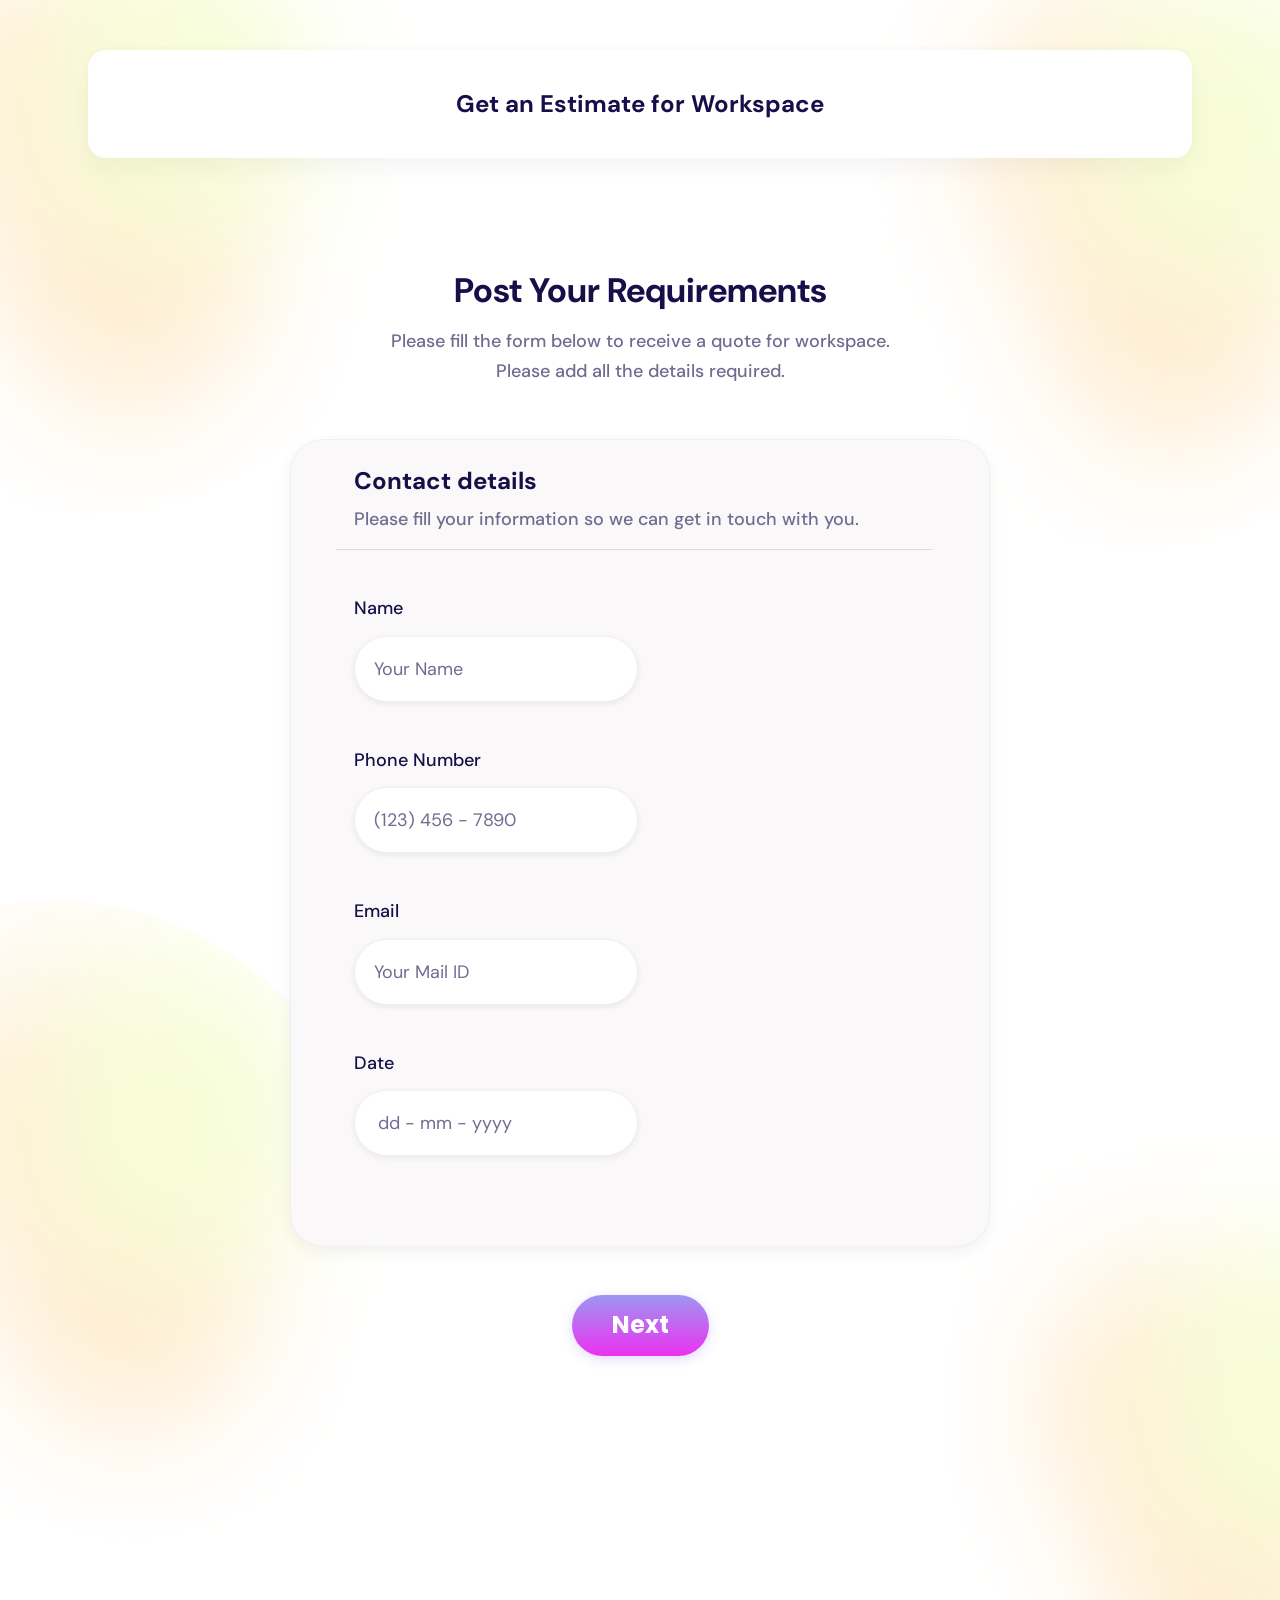
<file: index.html>
<!DOCTYPE html>
<html lang="en">
  <head>
    <meta charset="UTF-8">
    <meta name="viewport" content="width=device-width, initial-scale=1.0">
    <meta name="description" content="Get a workspace estimate. Share your contact details and workspace requirements.">
    <title>Contact details — Workspace estimate</title>
    <link rel="preconnect" href="https://fonts.googleapis.com">
    <link rel="preconnect" href="https://fonts.gstatic.com" crossorigin>
    <link href="https://fonts.googleapis.com/css2?family=DM+Sans:wght@400;500;700&amp;family=Poppins:wght@600;700&amp;display=swap" rel="stylesheet">
    <link rel="stylesheet" href="style.css">
  </head>
  <body>
    <div class="page">
      <header class="page-header">
        <h1 class="page-title">Get an Estimate for Workspace</h1>
      </header>

      <main class="main-content">
        <div class="intro">
          <h2 class="intro-title">Post Your Requirements</h2>
          <p class="intro-description">Please fill the form below to receive a quote for workspace.<br>
            Please add all the details required.</p>
        </div>

        <form class="workspace-form" action="requirements.html" method="get">
          <section class="form-card" aria-labelledby="contact-heading">
            <div class="card-heading">
              <h3 class="card-title" id="contact-heading">Contact details</h3>
              <p class="card-description">Please fill your information so we can get in touch with you.</p>
            </div>

            <div class="fields contact-fields">
              <div class="field contact-field">
                <label for="name">Name</label>
                <input id="name" name="name" type="text" placeholder="Your Name" autocomplete="name" required>
              </div>
              <div class="field contact-field phone-field">
                <label for="phone">Phone Number</label>
                <input id="phone" name="phone" type="tel" placeholder="(123) 456 - 7890" autocomplete="tel" required>
              </div>
              <div class="field contact-field">
                <label for="email">Email</label>
                <input id="email" name="email" type="email" placeholder="Your Mail ID" autocomplete="email" required>
              </div>
              <div class="field contact-field contact-date-field">
                <label for="date">Date</label>
                <div class="date-control">
                  <input class="date-input" id="date" name="date" type="date" required>
                  <span class="date-placeholder" aria-hidden="true">dd - mm - yyyy</span>
                </div>
              </div>
            </div>
          </section>

          <div class="form-actions contact-actions">
            <button class="button button-primary" type="submit">Next</button>
          </div>
        </form>
      </main>
    </div>
  </body>
</html>
</file>
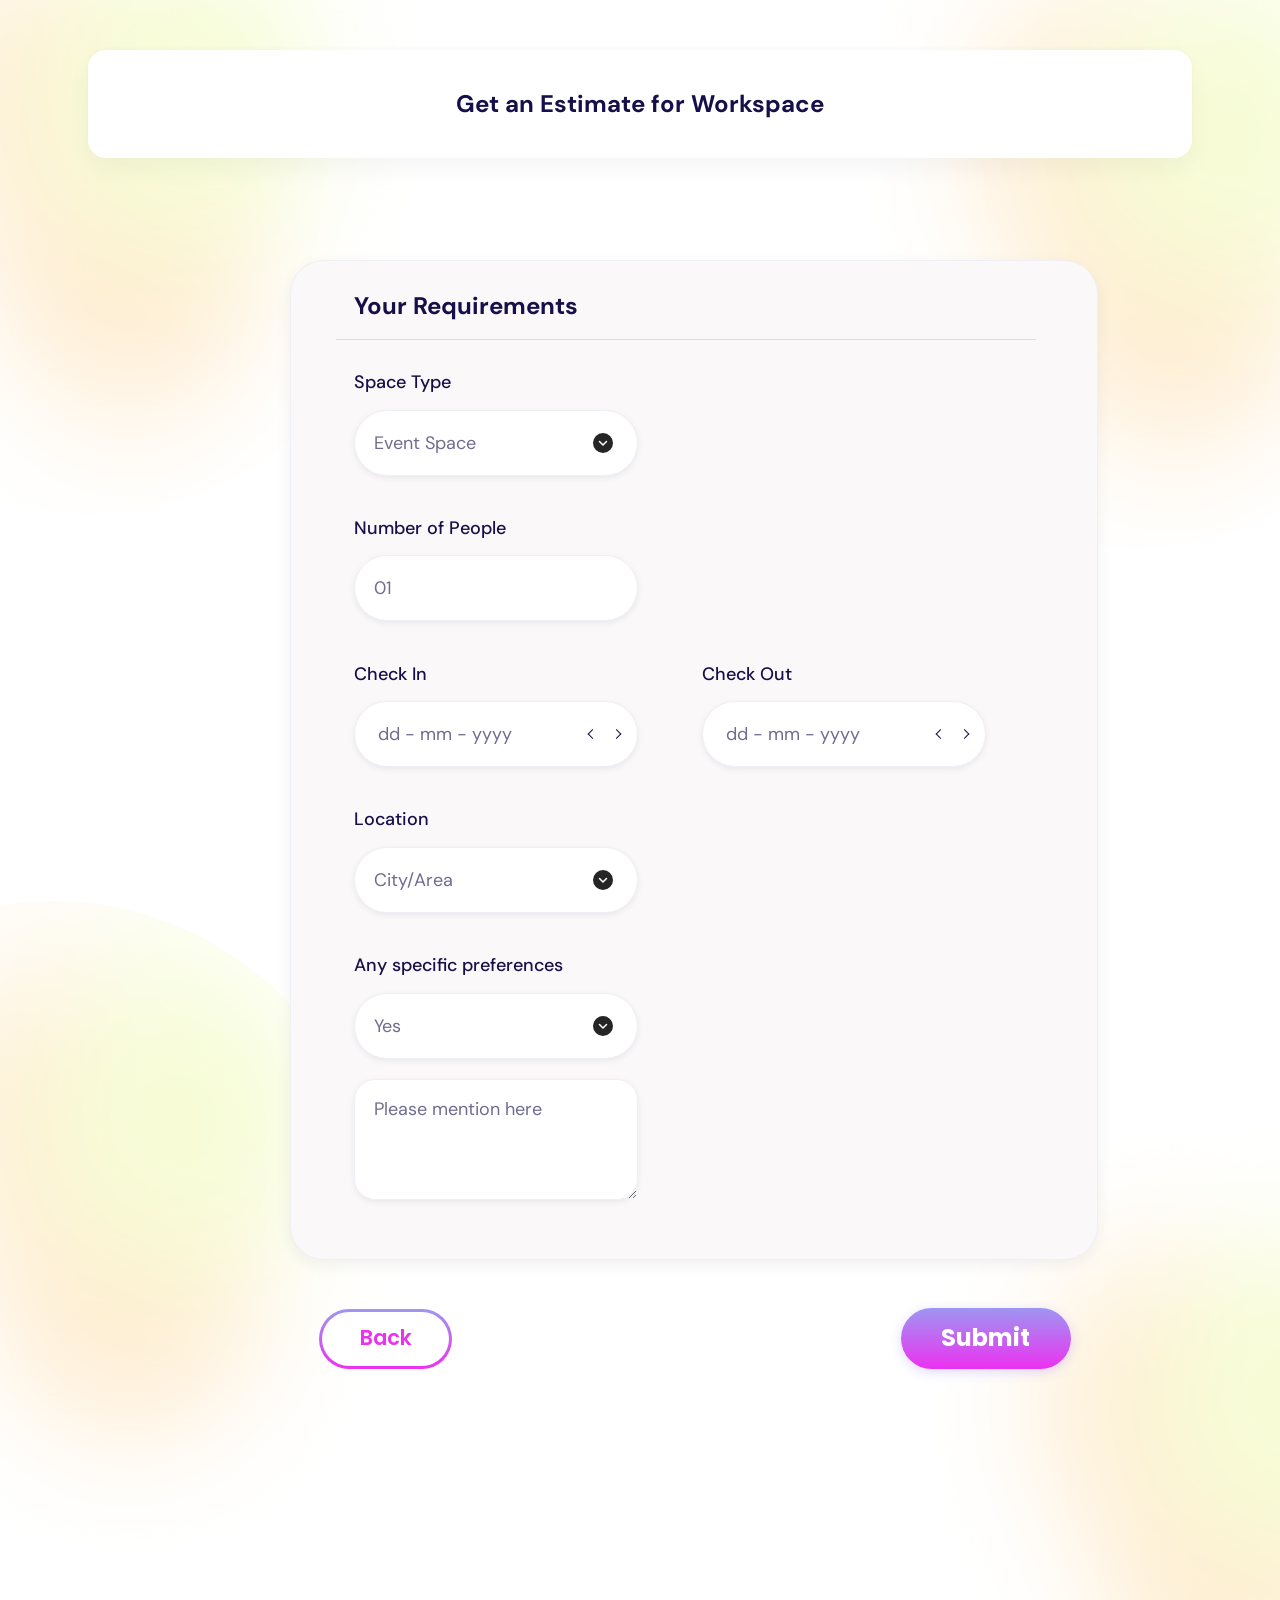
<file: requirements.html>
<!doctype html>
<html lang="en">
  <head>
    <meta charset="UTF-8" />
    <meta name="viewport" content="width=device-width, initial-scale=1.0" />
    <meta
      name="description"
      content="Tell us about the space, dates, and location you need for your workspace."
    />
    <title>Your requirements — Workspace estimate</title>
    <link rel="preconnect" href="https://fonts.googleapis.com" />
    <link rel="preconnect" href="https://fonts.gstatic.com" crossorigin />
    <link
      href="https://fonts.googleapis.com/css2?family=DM+Sans:wght@400;500;700&amp;family=Poppins:wght@600;700&amp;display=swap"
      rel="stylesheet"
    />
    <link rel="stylesheet" href="style.css" />
  </head>
  <body>
    <div class="page">
      <header class="page-header">
        <h1 class="page-title">Get an Estimate for Workspace</h1>
      </header>

      <main class="main-content requirements-content">
        <form
          class="workspace-form requirements-form"
          action="requirements.html"
          method="get"
        >
          <section
            class="form-card requirements-card"
            aria-labelledby="requirements-heading"
          >
            <div class="card-heading requirements-heading">
              <h2 class="card-title" id="requirements-heading">Your Requirements</h2>
            </div>

            <div class="fields requirements-fields">
              <div class="field short-field">
                <label for="space-type">Space Type</label>
                <select id="space-type" name="space-type" required>
                  <option value="event-space">Event Space</option>
                  <option value="private-office">Private Office</option>
                  <option value="coworking-space">Coworking Space</option>
                  <option value="meeting-room">Meeting Room</option>
                </select>
              </div>

              <div class="field short-field people-field">
                <label for="people">Number of People</label>
                <input
                  id="people"
                  name="people"
                  type="number"
                  min="1"
                  step="1"
                  placeholder="01"
                  required
                />
              </div>

              <div class="date-row">
                <div class="field date-field">
                  <label for="check-in">Check In</label>
                  <div class="date-control">
                    <input class="date-input range-date-input" id="check-in" name="check-in" type="date" required />
                    <span class="date-placeholder range-date-placeholder" aria-hidden="true">dd - mm - yyyy</span>
                    <span class="date-arrows" aria-hidden="true"><span class="date-arrow"></span><span class="date-arrow date-arrow-next"></span></span>
                  </div>
                </div>

                <div class="field date-field">
                  <label for="check-out">Check Out</label>
                  <div class="date-control">
                    <input class="date-input range-date-input" id="check-out" name="check-out" type="date" required />
                    <span class="date-placeholder range-date-placeholder" aria-hidden="true">dd - mm - yyyy</span>
                    <span class="date-arrows" aria-hidden="true"><span class="date-arrow"></span><span class="date-arrow date-arrow-next"></span></span>
                  </div>
                </div>
              </div>

              <div class="field short-field">
                <label for="location">Location</label>
                <select id="location" name="location" required>
                  <option value="" disabled selected>City/Area</option>
                  <option value="poltava">Poltava</option>
                  <option value="kyiv">Kyiv</option>
                  <option value="lviv">Lviv</option>
                  <option value="dnipro">Dnipro</option>
                </select>
              </div>

              <div class="preferences short-field">
                <div class="field">
                  <label for="preferences">Any specific preferences</label>
                  <select id="preferences" name="preferences">
                    <option class="preference-yes" value="yes" selected>Yes</option>
                    <option value="no">No</option>
                  </select>
                </div>

                <div class="field preference-details">
                  <label class="visually-hidden" for="preference-details">
                    Please describe your preferences
                  </label>

                  <textarea
                    id="preference-details"
                    name="preference-details"
                    placeholder="Please mention here"
                    rows="3"
                  ></textarea>
                </div>
              </div>
            </div>
          </section>

          <div class="form-actions requirements-actions">
            <a class="button button-secondary" href="index.html">Back</a>
            <button class="button button-primary submit-button" type="submit">Submit</button>
          </div>
        </form>
      </main>
    </div>
  </body>
</html>
</file>
<file: style.css>
:root {
  font-family: "DM Sans", sans-serif;
  color: #170f49;
  background: #fff;
  font-synthesis: none;
  --muted: #6f6c90;
  --card: #faf8f8;
  --border: #eff0f6;
  --gradient-start: #9e96f2;
  --gradient-end: #ec31f0;
}

* {
  box-sizing: border-box;
}

body {
  margin: 0;
  min-width: 280px;
  min-height: 100vh;
  background: #fff url("assets/figma-background.png") center / 100% 100%
    no-repeat;
}

button,
input,
select,
textarea {
  font: inherit;
}

h1,
h2,
h3,
p {
  margin: 0;
}

.page {
  display: flex;
  flex-direction: column;
  width: 100%;
  max-width: 1440px;
  min-height: 100svh;
  margin: 0 auto;
  padding: 50px clamp(24px, 6.875vw, 99px) 0;
}

.page-header {
  flex-shrink: 0;
  padding: 36px 24px 37px;
  text-align: center;
  border-radius: 18px;
  background: #fff;
  box-shadow:
    0 12px 24px rgb(20 20 43 / 4%),
    0 -2px 4px rgb(20 20 43 / 2%);
}

.page-title {
  font-size: 24px;
  font-weight: 700;
  line-height: 35px;
}

.main-content {
  display: flex;
  flex: 1;
  flex-direction: column;
  justify-content: center;
  align-items: center;
  padding: 110px 0 244px;
}

.intro {
  margin-bottom: 42.49px;
  text-align: center;
}

.intro-title {
  margin-bottom: 12.1px;
  font-size: 34px;
  font-weight: 700;
  line-height: 46px;
}

.intro-description {
  min-height: 70px;
  color: var(--muted);
  font-size: 18px;
  font-weight: 500;
  line-height: 30px;
}

.workspace-form {
  display: flex;
  flex-direction: column;
  gap: 48.41px;
  width: 100%;
  max-width: 700px;
}

.form-card {
  min-height: 808px;
  padding: 23.41px 63px 89.59px;
  border: 1px solid var(--border);
  border-radius: 34px;
  background: var(--card);
  box-shadow: 0 5px 16px rgb(8 15 52 / 6%);
}

.card-heading {
  position: relative;
  padding-bottom: 16px;
}

.card-heading::after {
  content: "";
  position: absolute;
  bottom: 0;
  left: -18px;
  width: calc(100% + 24.26px);
  height: 1px;
  background: #d9dbe9;
}

.card-title {
  font-size: 24px;
  font-weight: 700;
  line-height: 35px;
}

.card-description {
  margin-top: 6px;
  color: var(--muted);
  font-size: 18px;
  font-weight: 500;
  line-height: 30px;
}

.fields {
  display: flex;
  flex-direction: column;
  gap: 47.67px;
  margin-top: 48px;
}

.contact-fields {
  gap: 48px;
}

.field {
  display: flex;
  flex-direction: column;
  gap: 18px;
  min-width: 0;
}

.phone-field {
  gap: 17px;
}

.contact-date-field {
  gap: 17px;
}

.contact-field,
.short-field {
  width: 100%;
  max-width: 284px;
}

label {
  font-size: 18px;
  font-weight: 500;
  line-height: 20px;
}

input,
select,
textarea {
  width: 100%;
  min-width: 0;
  padding: 21px 19px;
  border: 1px solid var(--border);
  border-radius: 46px;
  background-color: #fff;
  box-shadow: 0 2px 6px rgb(19 18 66 / 7%);
  color: var(--muted);
  font-size: 18px;
  font-weight: 400;
  line-height: 20px;
}

input,
select {
  height: 66px;
}

input::placeholder,
textarea::placeholder {
  color: var(--muted);
  opacity: 1;
}

select {
  appearance: none;
  padding-right: 48px;
  background-image: url("assets/select-arrow.svg");
  background-position: right 24px center;
  background-size: 20px;
  background-repeat: no-repeat;
  cursor: pointer;
}

textarea {
  min-height: 121px;
  padding-top: 19px;
  border-radius: 21px;
  resize: vertical;
}

.date-control {
  position: relative;
}

.date-input {
  display: block;
}

.date-input::-webkit-calendar-picker-indicator {
  position: absolute;
  inset: 0;
  width: 100%;
  height: 100%;
  margin: 0;
  padding: 0;
  opacity: 0;
  cursor: pointer;
}

.date-input:invalid::-webkit-datetime-edit {
  color: transparent;
}

.date-placeholder {
  position: absolute;
  top: 50%;
  left: 24px;
  transform: translateY(-50%);
  color: var(--muted);
  font-size: 18px;
  line-height: 20px;
  pointer-events: none;
}

.date-input:valid + .date-placeholder {
  display: none;
}

.range-date-input {
  padding-right: 72px;
}

.date-input:focus::-webkit-datetime-edit {
  color: var(--muted);
}

.date-input:focus + .date-placeholder {
  display: none;
}

.date-arrows {
  position: absolute;
  top: 50%;
  right: 18px;
  display: flex;
  gap: 17px;
  transform: translateY(-50%);
  pointer-events: none;
}

.date-arrow {
  width: 7px;
  height: 7px;
  border: solid #170f49;
  border-width: 0 1.5px 1.5px 0;
  transform: rotate(135deg);
}

.date-arrow-next {
  transform: rotate(-45deg);
}

.form-actions {
  display: flex;
  align-items: center;
  gap: 24px;
}

.contact-actions {
  justify-content: center;
}

.button {
  display: inline-flex;
  align-items: center;
  justify-content: center;
  min-width: 137px;
  min-height: 61px;
  padding: 20px 40px 21px;
  border: none;
  border-radius: 56px;
  font-family: "Poppins", sans-serif;
  font-size: 24px;
  font-weight: 700;
  line-height: 20px;
  text-decoration: none;
  cursor: pointer;
}

.button-primary {
  background: linear-gradient(
    180deg,
    var(--gradient-start),
    var(--gradient-end)
  );
  box-shadow: 0 3px 12px rgb(74 58 255 / 18%);
  color: #fff;
}

.button-primary:hover {
  filter: brightness(0.96);
}

.button-secondary {
  min-width: 133px;
  min-height: 60px;
  padding: 16px 37px 18px;
  border: 3px solid transparent;
  border-radius: 66px;
  background:
    linear-gradient(#fff, #fff) padding-box,
    linear-gradient(180deg, var(--gradient-start), var(--gradient-end))
      border-box;
  color: var(--gradient-end);
  font-size: 21px;
  font-weight: 600;
}

.button-secondary:hover {
  background:
    linear-gradient(var(--card), var(--card)) padding-box,
    linear-gradient(180deg, var(--gradient-start), var(--gradient-end))
      border-box;
}

input:focus-visible,
select:focus-visible,
textarea:focus-visible,
.button:focus-visible {
  outline: 3px solid var(--gradient-start);
  outline-offset: 4px;
}

.requirements-content {
  padding: 102px 0 231px;
}

.requirements-form {
  max-width: 808px;
  gap: 48px;
}

.requirements-card {
  min-height: 1000px;
  padding: 27.41px 63px 59px;
}

.requirements-heading {
  padding-bottom: 16.5px;
}

.requirements-heading::after {
  width: calc(100% + 20px);
}

.requirements-fields {
  gap: 42px;
  margin-top: 32.09px;
}

.people-field {
  gap: 17px;
  margin-top: 0.41px;
}

.date-row {
  display: flex;
  gap: 64px;
  max-width: 632px;
  margin-top: 0.59px;
}

.date-field {
  flex: 1;
  gap: 17px;
}

.preferences {
  display: flex;
  flex-direction: column;
  gap: 20px;
}

.preference-details {
  display: none;
}

.preferences:has(.preference-yes:checked) .preference-details {
  display: flex;
}

.requirements-actions {
  justify-content: space-between;
  padding: 0 27.5px 0 29px;
}

.submit-button {
  min-width: 170px;
}

.visually-hidden {
  position: absolute;
  width: 1px;
  height: 1px;
  padding: 0;
  overflow: hidden;
  clip-path: inset(50%);
  white-space: nowrap;
}

@media (min-width: 1100px) {
  .page {
    min-height: max(1600px, 100svh);
  }
  .requirements-form {
    transform: translateX(54px);
  }
}

@media (max-width: 1099px) {
  .main-content {
    padding: 64px 0;
  }
}

@media (max-width: 900px) {
  .page {
    padding: 20px 16px 32px;
  }
  .page-header {
    padding: 24px 16px;
    border-radius: 12px;
  }
  .page-title {
    font-size: 17px;
    line-height: 26px;
  }
  .main-content {
    padding: 40px 0 16px;
  }
  .intro {
    margin-bottom: 28px;
  }
  .intro-title {
    font-size: 23px;
    line-height: 32px;
  }
  .intro-description {
    min-height: 0;
    font-size: 14px;
    line-height: 24px;
  }
  .workspace-form {
    gap: 28px;
  }
  .form-card {
    min-height: 0;
    padding: 24px 20px 32px;
    border-radius: 24px;
  }
  .card-title {
    font-size: 20px;
    line-height: 30px;
  }
  .card-description {
    font-size: 14px;
    line-height: 24px;
  }
  .card-heading::after {
    left: 0;
    width: 100%;
  }
  .fields {
    gap: 24px;
    margin-top: 24px;
  }
  .field {
    gap: 12px;
  }
  .people-field {
    margin-top: 0;
  }
  .contact-field,
  .short-field {
    max-width: none;
  }
  label {
    font-size: 14px;
  }
  input,
  select,
  textarea {
    padding: 14px 16px;
    font-size: 16px;
  }
  input,
  select {
    height: 54px;
  }
  select {
    padding-right: 46px;
    background-position: right 20px center;
  }
  .date-row {
    gap: 12px;
    margin-top: 0;
  }
  .range-date-input {
    padding-right: 32px;
    padding-left: 8px;
    font-size: 12px;
  }
  .date-placeholder {
    left: 16px;
    font-size: 16px;
  }
  .range-date-placeholder {
    left: 9px;
    font-size: 12px;
  }
  .date-arrows {
    right: 10px;
    gap: 7px;
  }
  .date-arrow {
    width: 5px;
    height: 5px;
  }
  .requirements-actions {
    gap: 16px;
    padding: 0;
  }
  .button {
    min-width: 104px;
    min-height: 50px;
    padding: 12px 20px;
    font-size: 17px;
  }
}

@media (max-width: 360px) {
  .date-arrows {
    display: none;
  }
  .range-date-input {
    padding-right: 8px;
  }
  .range-date-input,
  .range-date-placeholder {
    font-size: 11px;
  }
}
</file>
